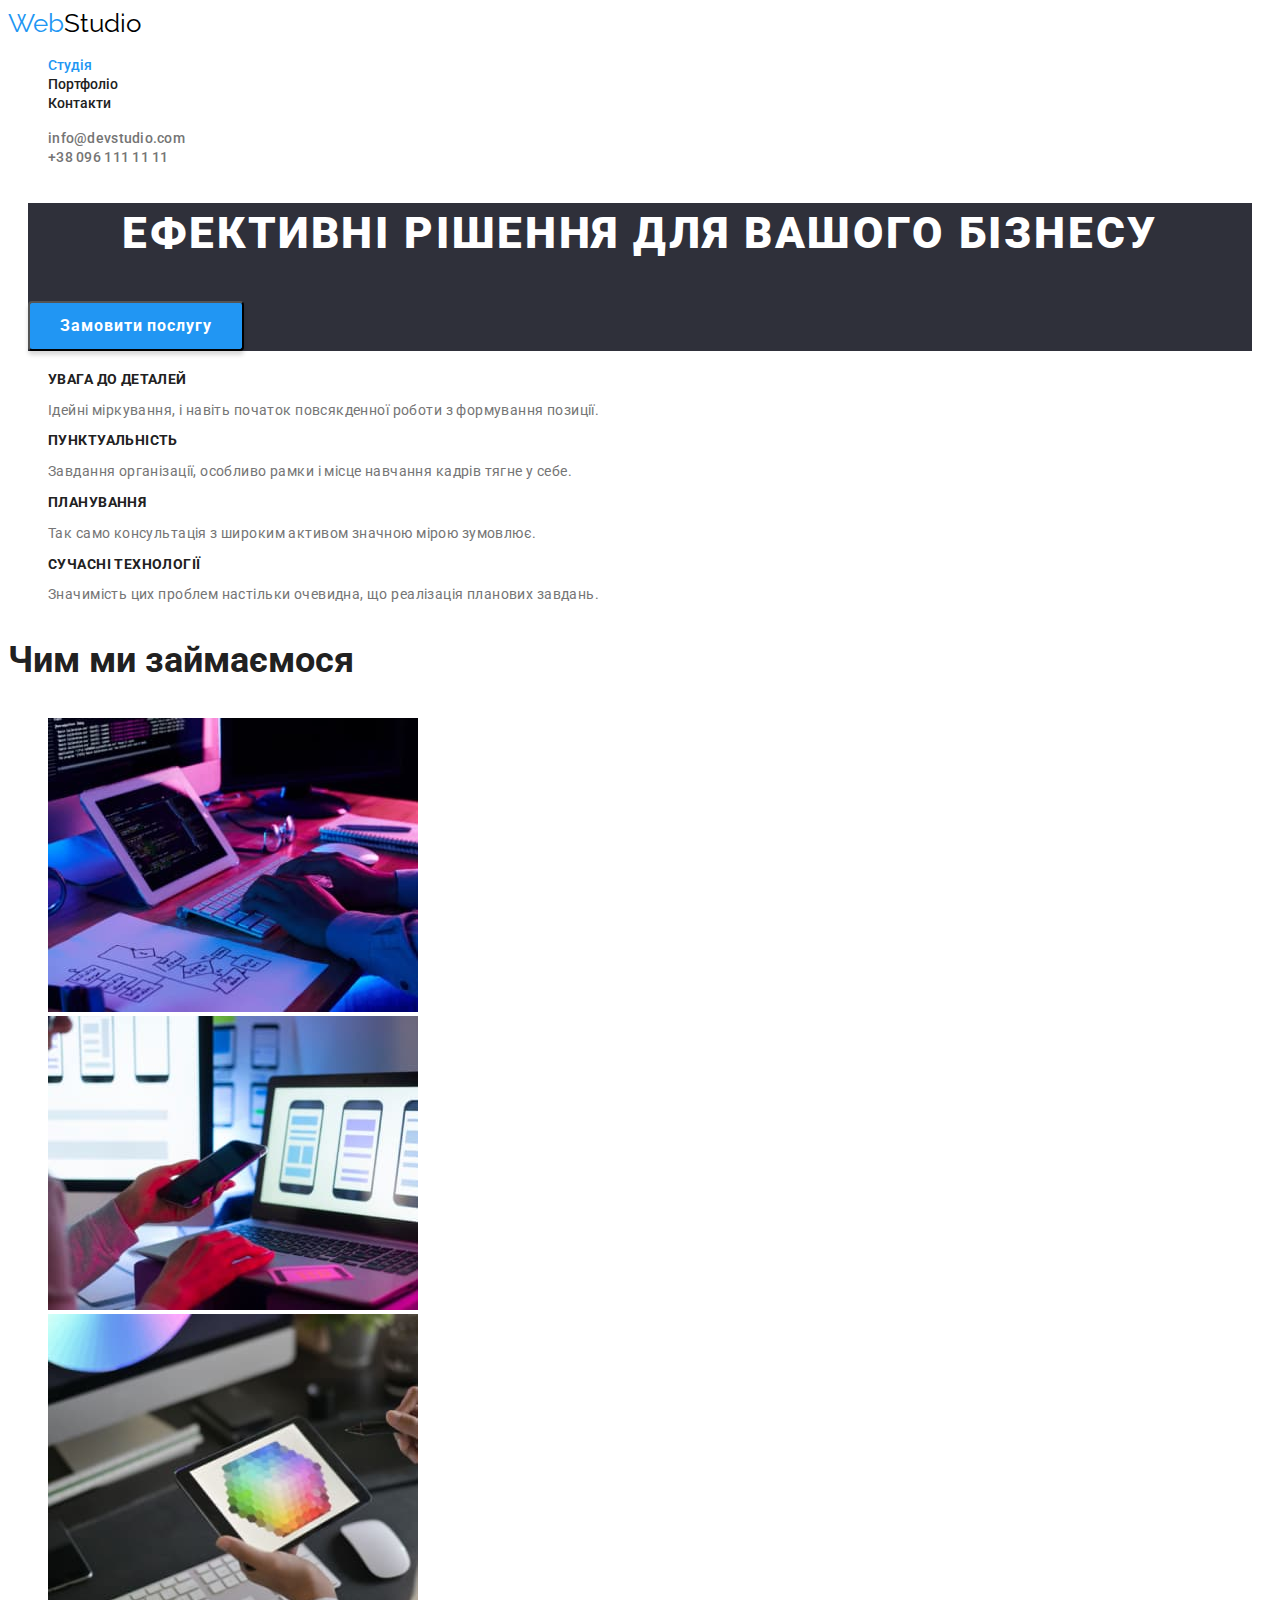
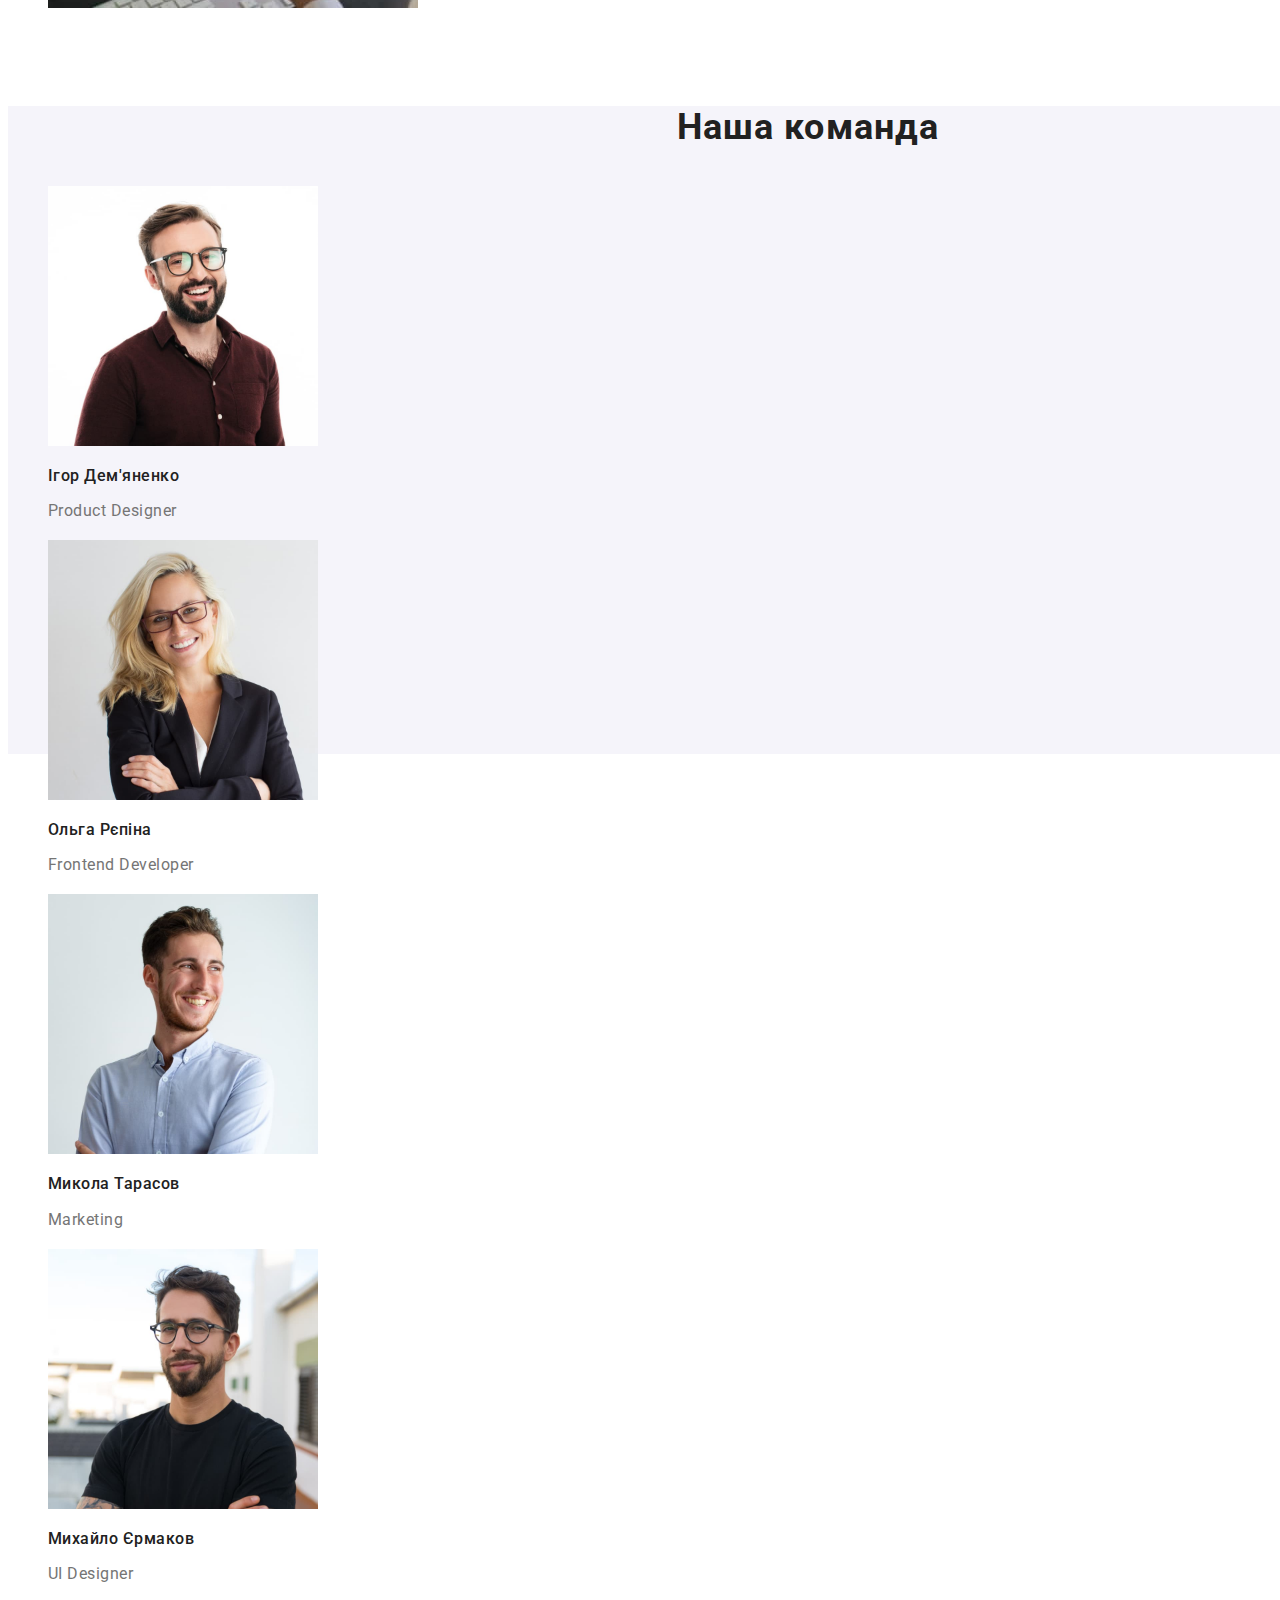
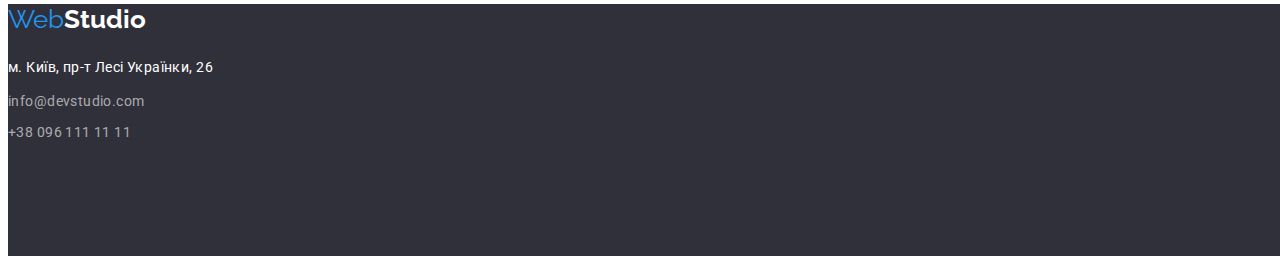
<file: index.html>
<!DOCTYPE html>
<html lang="uk">
<head>
    <meta charset="UTF-8">
    <meta http-equiv="X-UA-Compatible" content="IE=edge">
    <meta name="viewport" content="width=device-width, initial-scale=1.0">
    <title>WebStudio</title>
    <link rel="preconnect" href="https://fonts.googleapis.com">
    <link rel="preconnect" href="https://fonts.gstatic.com" crossorigin>
    <link
        href="https://fonts.googleapis.com/css2?family=Montserrat:wght@400;700&family=Raleway:wght@700&family=Roboto:wght@400;500;700;900&display=swap"
        rel="stylesheet">
    <link rel="stylesheet" href="./css/styles.css">
</head>
<body>
    <!-- Шапка -->
    <header>
        <nav>
            <a class="logo-link" href="/index.html">Web<span class="logo-header">Studio</span></a>
        <ul class="site-nav-list">
            <li ><a href="./index.html" class="link-current">Студія</a></li>
            <li><a href="./portfolio.html" class="link">Портфоліо</a></li>
            <li><a href="" class="link">Контакти</a></li>
            </ul>
        </nav>

        <ul>
            <li><a href="mailto:info@devstudio.com" class="link-adress">info@devstudio.com</a></li>
            <li><a href="tel:380961111111" class="link-adress">+38 096 111 11 11</a></li>
        </ul>
        
    </header>
<main>
    <!-- Блок Герой -->
    <section class="hero">
            <h2 class="hero-description">Ефективні рішення для вашого бізнесу</h2>
            <button type="button" class="hero-button">Замовити послугу</button>
    </section>
    
    <!-- Блок Списку -->
    <section class="section">
        <ul>
            <li>
                <h3 class="section-tittle">УВАГА ДО ДЕТАЛЕЙ</h3>
                <p class="section-description">Ідейні міркування, і навіть початок повсякденної роботи з формування позиції.</p>
            </li>

            <li>
                <h3 class="section-tittle">ПУНКТУАЛЬНІСТЬ</h3>
                <p class="section-description">Завдання організації, особливо рамки і місце навчання кадрів тягне у себе.</p>
            </li>

            <li>
                <h3 class="section-tittle">ПЛАНУВАННЯ</h3>
                <p class="section-description">Так само консультація з широким активом значною мірою зумовлює.</p>
            </li>

            <li>
                <h3 class="section-tittle">СУЧАСНІ ТЕХНОЛОГІЇ</h3>
                <p class="section-description">Значимість цих проблем настільки очевидна, що реалізація планових завдань.</p>
            </li>
        </ul>
    </section>

    <!-- Блок з Фото -->
    <section class="foto">
        <h3 class="tittle">Чим ми займаємося</h3>
        <ul>
            <li><img src="./images/imgone.jpg" width="370" alt="компютер"></li>
            <li><img src="./images/imgtwo.jpg" width="370" alt="ноутбук"></li>
            <li><img src="./images/imgthree.jpg" width="370" alt="планшет"></li>
        </ul>
    </section>

    <!-- Команда -->
    <section class="team">
        <h3 class="team-tittle">Наша команда</h3>
        <ul>
            <li><img src="./images/Product-Designer.jpg" width="270" alt="Продукт Дизайнер"><h3 class="team-name">Ігор Дем'яненко</h3> <p class="team-description">Product Designer</p> </li>
            <li><img src="./images/Frontend-Dev.jpg" width="270" alt="Фронтенд дев"><h3 class="team-name">Ольга Рєпіна</h3> <p class="team-description">Frontend Developer</p></li>
            <li><img src="./images/Marketing.jpg" width="270" alt="Маркетинг"><h3 class="team-name">Микола Тарасов</h3> <p class="team-description">Marketing</p></li>
            <li><img src="./images/UI-Designer.jpg" width="270" alt="Дизайнер"><h3 class="team-name">Михайло Єрмаков</h3> <p class="team-description">UI Designer</p></li>
        </ul>
    </section>
</main>
    <!-- Футер -->
    <footer class="footer">
        <a class="logo-link" href="/index.html">Web<span class="logo-footer">Studio</span></a>
        <address class="adress">
        м. Київ, пр-т Лесі Українки, 26
        </address>
        
        <address>
            <a href="mailto:info@devstudio.com"><p class="footer-adress">info@devstudio.com</p></a>
            <a href="tel:+380961111111"><p class="footer-adress">+38 096 111 11 11</p></a>
        </address>
    </footer>
</body>
</html>
</file>
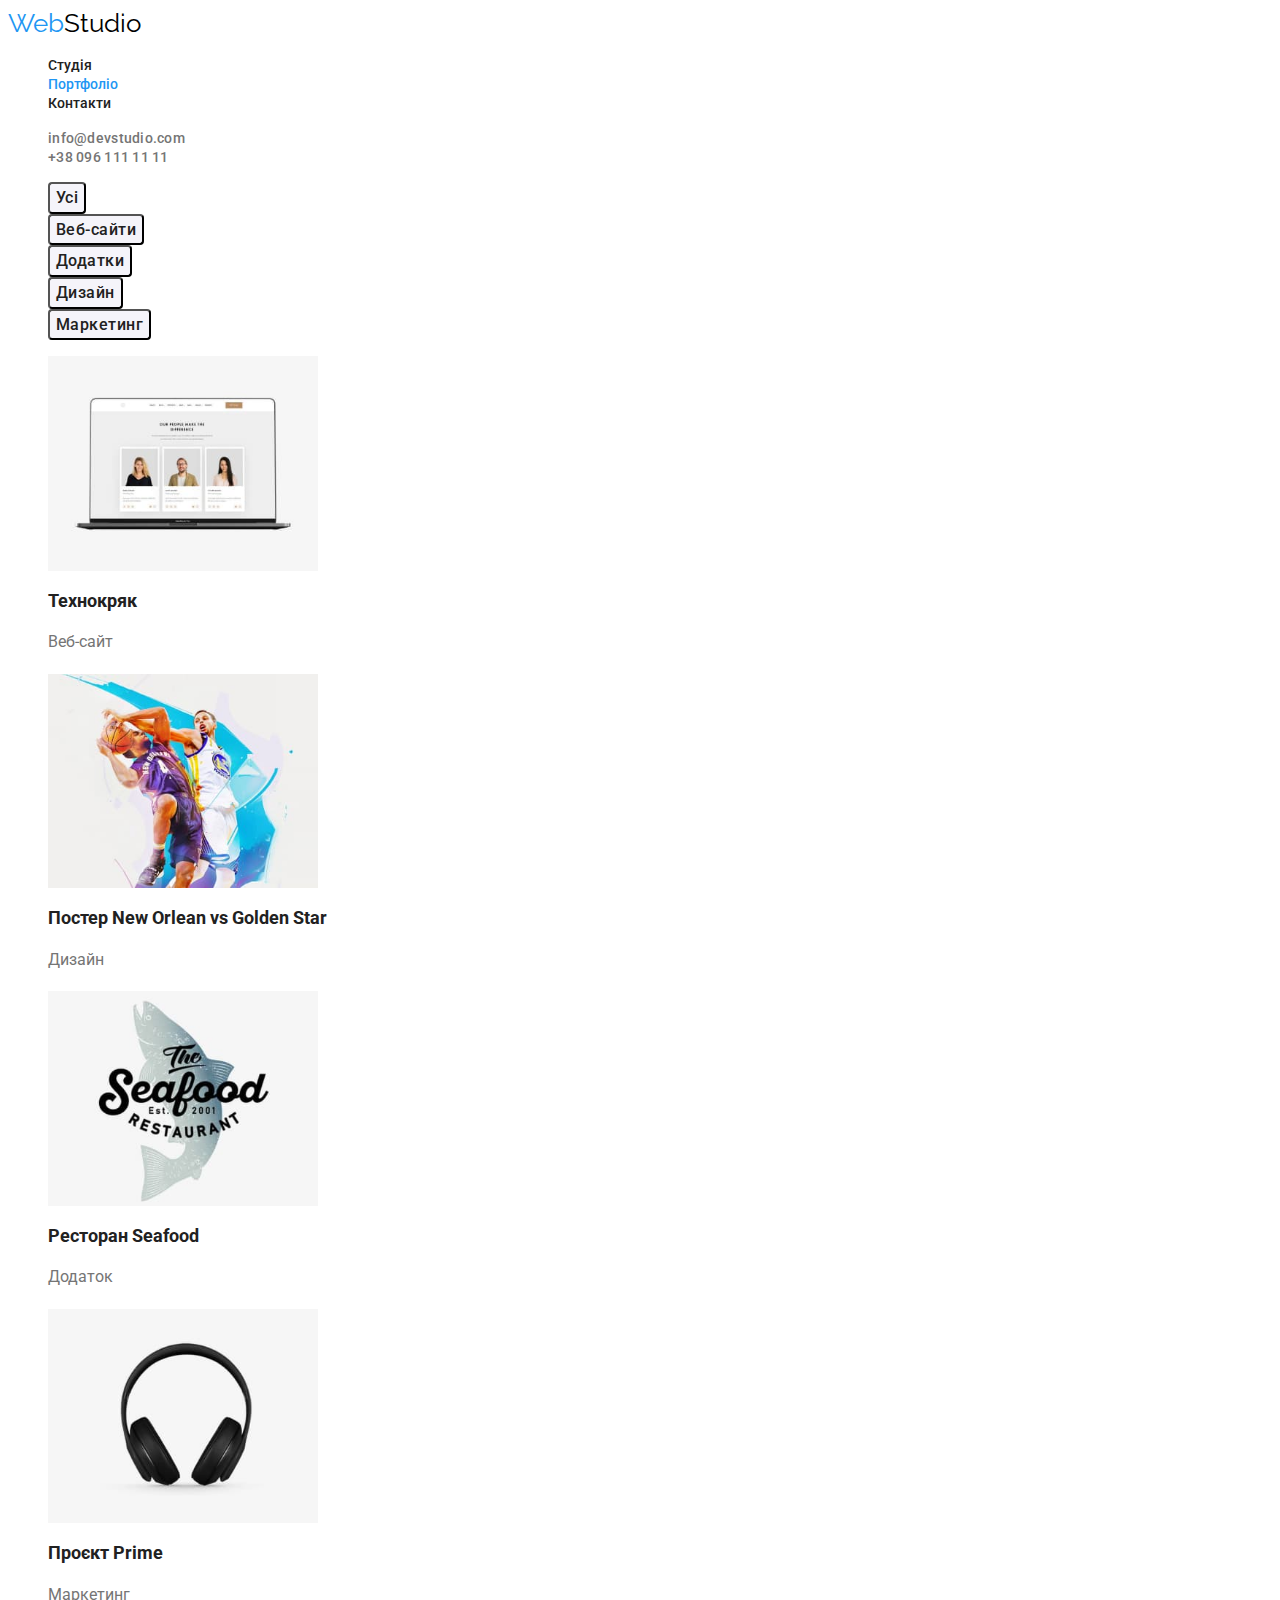
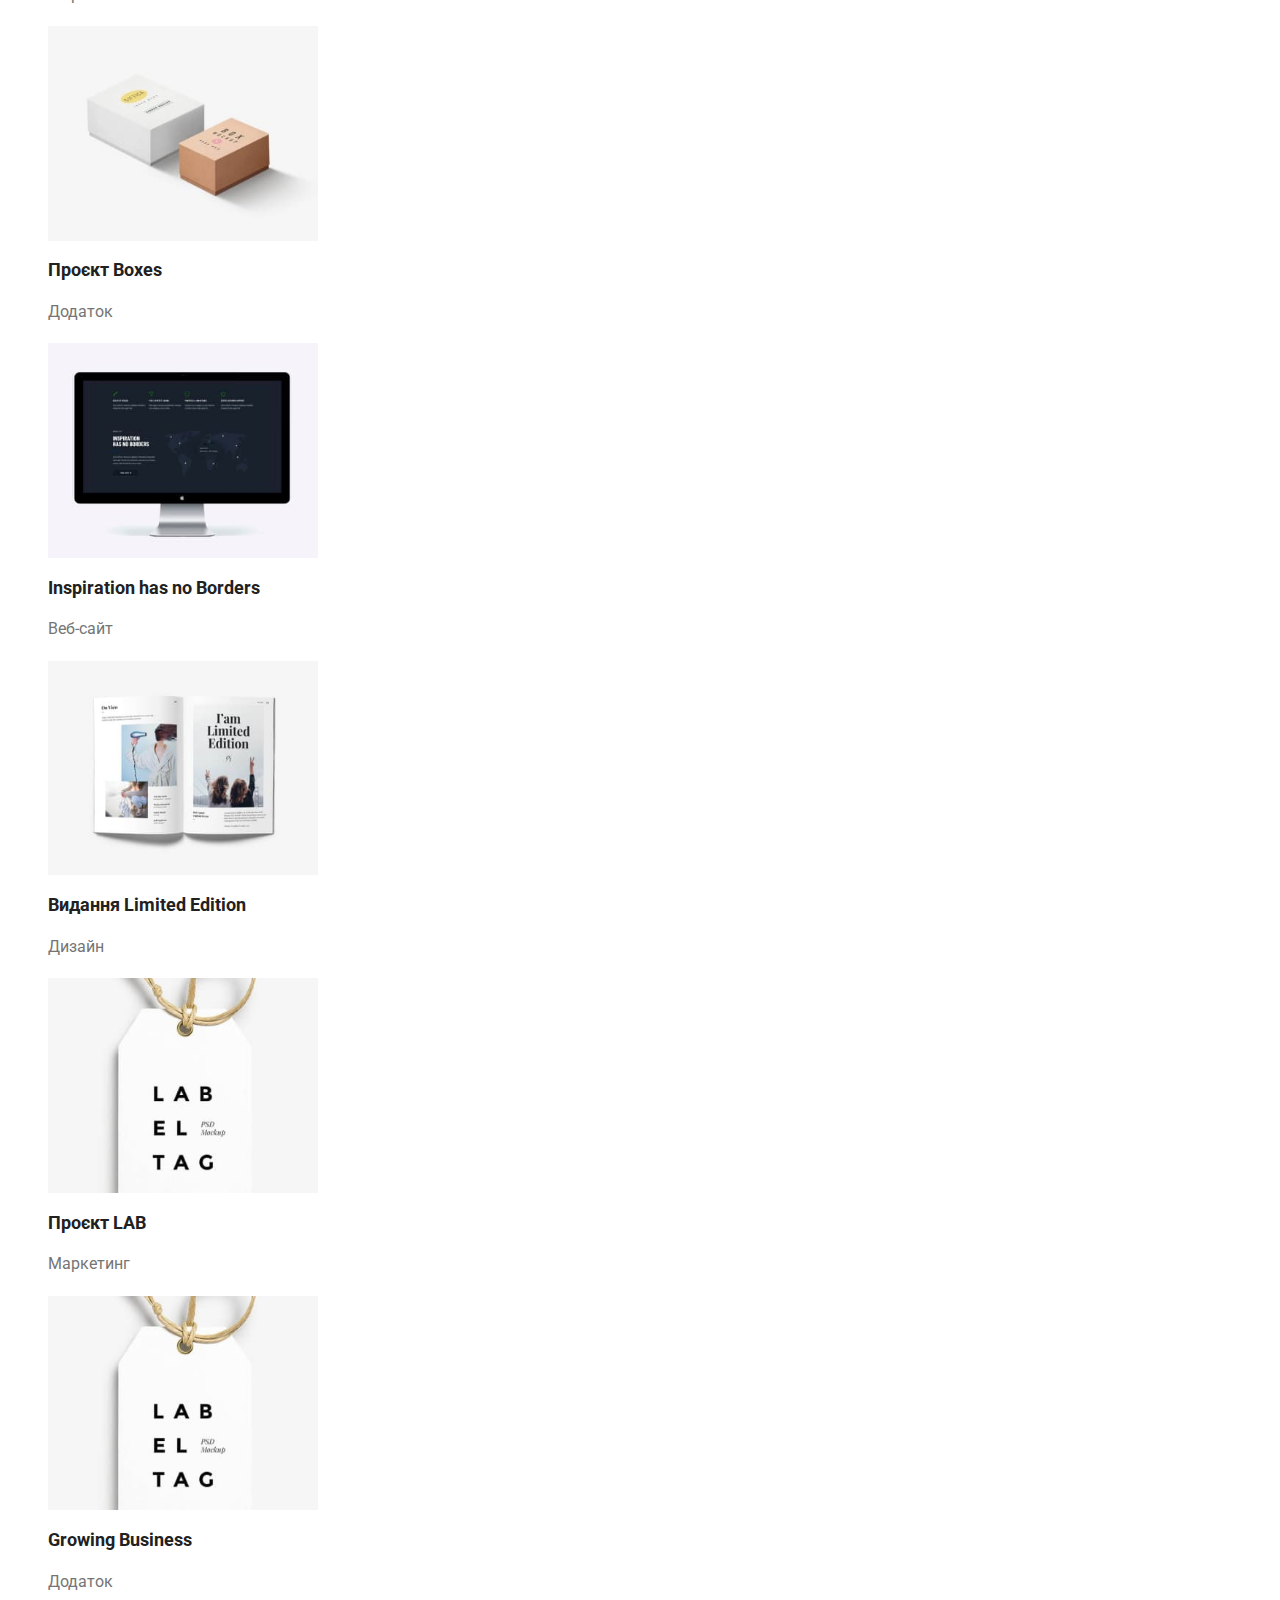
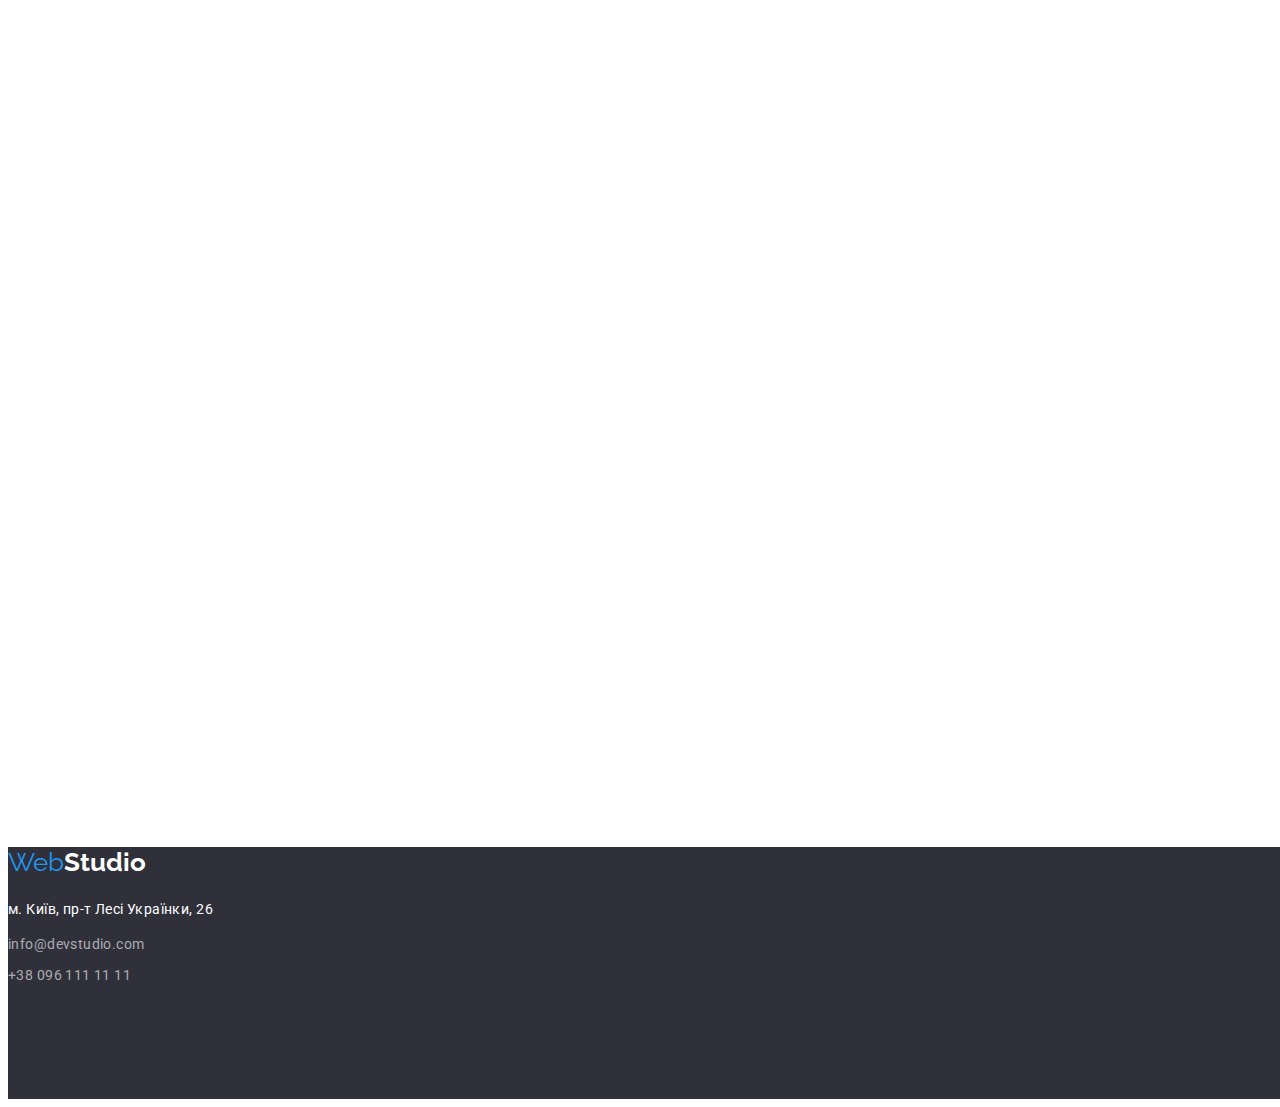
<file: portfolio.html>
<!DOCTYPE html>
<html lang="uk">

<head>
    <meta charset="UTF-8">
    <meta http-equiv="X-UA-Compatible" content="IE=edge">
    <meta name="viewport" content="width=device-width, initial-scale=1.0">
    <title>Портфоліо</title>
    <link rel="preconnect" href="https://fonts.googleapis.com">
    <link rel="preconnect" href="https://fonts.gstatic.com" crossorigin>
    <link
        href="https://fonts.googleapis.com/css2?family=Montserrat:wght@400;700&family=Raleway:wght@700&family=Roboto:wght@400;500;700;900&display=swap"
        rel="stylesheet">
    <link rel="stylesheet" href="./css/styles.css">
</head>

<body>
    <!-- Шапка -->
    <header>
        <nav>
            <a class="logo-link" href="/index.html">Web<span class="logo-header">Studio</span></a>
        <ul class="site-nav-list">
            <li ><a href="./index.html" class="link">Студія</a></li>
            <li><a href="./portfolio.html" class="link-current">Портфоліо</a></li>
            <li><a href="" class="link">Контакти</a></li>
            </ul>
        </nav>

        <ul>
            <li><a href="mailto:info@devstudio.com" class="link-adress">info@devstudio.com</a></li>
            <li><a href="tel:380961111111" class="link-adress">+38 096 111 11 11</a></li>
        </ul>
        
    </header>
    <main>
        <!-- Блок Нав -->
       <section class="section-nav">
        <ul>
           <li><button type="button" class="section-nav-button">Усі</bytton></li>
           <li><button type="button" class="section-nav-button">Веб-сайти</bytton></li>
           <li><button type="button" class="section-nav-button">Додатки</bytton></li>
           <li><button type="button" class="section-nav-button">Дизайн</bytton></li>
           <li><button type="button" class="section-nav-button">Маркетинг</bytton></li>
        </ul>
       
       <!-- Приклади робіт-->
    
            <ul class="section-example"> 
            <li><img src="./images/web-site.jpg" width="270" alt="Технокряк Вебсайт">
                <h2 class="section-example-tittle">Технокряк</h2>
                <p class="section-example-text">Веб-сайт</p>
            </li>
            <li><img src="./images/design.jpg" width="270" alt="Poster New Orlean vs Golden Star">
                <h2 class="section-example-tittle">Постер New Orlean vs Golden Star</h2>
                <p class="section-example-text">Дизайн</p>
            </li>
            <li><img src="./images/addition.jpg" width="270" alt="Ресторан Seafood">
                <h2 class="section-example-tittle">Ресторан Seafood</h2>
                <p class="section-example-text">Додаток</p>
            </li>
            <li><img src="./images/project-prime.jpg" width="270" alt="Проєкт Prime">
                <h2 class="section-example-tittle">Проєкт Prime</h2>
                <p class="section-example-text">Маркетинг</p>
            </li>
            <li><img src="./images/project-boxes.jpg" width="270" alt="Проєкт Boxes">
                <h2 class="section-example-tittle">Проєкт Boxes</h2>
                <p class="section-example-text">Додаток</p>
            </li>
            <li><img src="./images/Inspiration-has-no-Borders-site.jpg" width="270" alt="Web site Inspiration has no Borders">
                <h2 class="section-example-tittle">Inspiration has no Borders</h2>
                <p class="section-example-text">Веб-сайт</p>
            </li>
            <li><img src="./images/Limited-Edition-design.jpg" width="270" alt="Видання Limited Edition">
                <h2 class="section-example-tittle">Видання Limited Edition</h2>
                <p class="section-example-text">Дизайн</p>
            </li>
            <li><img src="./images/project-lab.jpg" width="270" alt="Проєкт LAB">
                <h2 class="section-example-tittle">Проєкт LAB</h2>
                <p class="section-example-text">Маркетинг</p>
            </li>
            <li><img src="./images/project-lab.jpg" width="270" alt="Growing Business">
                <h2 class="section-example-tittle">Growing Business</h2>
                <p class="section-example-text">Додаток</p>
            </li>
        </ul>
    </section>
    </main>
    <!-- Футер -->
    <footer class="footer">
        <a class="logo-link" href="/index.html">Web<span class="logo-footer">Studio</span></a>
        <address class="adress">
        м. Київ, пр-т Лесі Українки, 26
        </address>
        
        <address>
            <a href="mailto:info@devstudio.com"><p class="footer-adress">info@devstudio.com</p></a>
            <a href="tel:+380961111111"><p class="footer-adress">+38 096 111 11 11</p></a>
        </address>
    </footer>
</body>

</html>
</file>
<file: css/styles.css>
body {
background-color: #FFFFFF;
color: #212121;
font-style: normal;
font-weight: 400;
font-family: 'Roboto', 'Montserrat', 'Raleway', sans-serif;
}
ul {
    list-style: none;
}

:root {
    --primary-text-color: #212121;
    --secondary-text-color: #757575;
    --white-color: #FFFFFF;
    --accent-color: #2196F3;
    --secondary-back-color: #F5F5F5;
}
/* колір основного тексту #212121 */

/* колір другорядного тексту #757575 */

/* білий колір #FFFFFF */

/* акцент #2196F3 */

/* другорядний колір фону #F5F5F5 */

/* Шапка */
.logo-link{
    font-family: 'Raleway';
        font-style: normal;
        font-size: 26px;
        line-height: 1.2;
         color: #2196F3;
}

.logo-header {
    font-family: 'Raleway';
font-style: normal;
font-size: 26px;
line-height: 1.2;
color: #000;
}

 a{
    text-decoration: none;
}

.link-current {
    font-family: 'Roboto';
    font-style: normal;
    font-weight: 500;
    font-size: 14px;
    line-height: 1.15;
    color: #2196F3;
}

.link {
    font-family: 'Roboto';
    font-style: normal;
    font-weight: 500;
    font-size: 14px;
    line-height: 1.15;
    color: var(--primary-text-color);
}

.link-adress {
    font-family: 'Roboto';
    font-style: normal;
    font-weight: 500;
    font-size: 14px;
    line-height: 1.2;
    letter-spacing: 0.02em;
    
    color: #757575;
}

/* Блок Герой */
.hero {
    margin: 20px;
    background: #2F303A;
    
}
.hero-description {
        
    background: #2F303A;
    color: #FFFFFF;
    font-family: 'Roboto';
font-style: normal;
font-weight: 900;
font-size: 44px;
line-height: 1.4;
text-align: center;
letter-spacing: 0.06em;
text-transform: uppercase;
}

.hero-button {
    width: 216px;
    height: 50px;
    left: 692px;
    top: 430px;
    background: #2196F3;
    box-shadow: 0px 4px 4px rgba(0, 0, 0, 0.15);
border-radius: 4px;

    font-family: 'Roboto';
    font-style: normal;
    font-size: 16px;
    font-weight: 700;
    line-height: 1.9;
    letter-spacing: 0.06em;
    color: #FFFFFF;
}

/* < !-- Блок Списку --> */
.section-tittle {
    font-family: 'Roboto';
    font-style: normal;
    font-size: 14px;
    line-height: 1.2;
    letter-spacing: 0.03em;
    text-transform: uppercase;
    
    color: #212121;
    
}

.section-description {
   
    font-family: 'Roboto';
font-style: normal;
font-size: 14px;
line-height: 1.2;
/* or 171% */

letter-spacing: 0.03em;

color: #757575;  
       }

/* Блок з Фото */

.foto .tittle {
   
        font-size: 36px;
        line-height: 1.2;
}
/* < !-- Команда --> */
.team {
    margin-top: 94px;
    width: 1600px;
height: 648px;
left: 0px;
top: 1446px;
background: #F5F4FA;
}

.team-tittle {
    font-family: 'Roboto';
    font-style: normal;
    font-size: 36px;
    line-height: 1.2;
    text-align: center;
    letter-spacing: 0.03em;
    
    color: #212121;
}

.team-name {
    font-family: 'Roboto';
    font-style: normal;
    font-weight: 500;
    font-size: 16px;
    line-height: 1.2;
    letter-spacing: 0.03em;
    
    color: #212121;
    
        
}

    .team-description {
        font-family: 'Roboto';
        font-style: normal;
        font-size: 16px;
        line-height: 1.2;
        letter-spacing: 0.03em;
        color: #757575;
        margin-bottom: 20px;
    }

/* Футер */
.footer {
    margin-top: 850px;
    width: 1600px;
    height: 252px;
    left: 0px;
    top: 2094px;
    color: #FFFFFF;
    background: #2F303A;

   }
.adress {
    margin-top: 20px;
    font-family: 'Roboto';
font-style: normal;
font-size: 14px;
line-height: 1.7;
letter-spacing: 0.03em;
color: #FFFFFF;
}
.footer-adress {
    margin-top: 9px
    font-family: 'Roboto';
font-style: normal;
font-size: 14px;
line-height: 1.2;
letter-spacing: 0.03em;

color: rgba(255, 255, 255, 0.6);
}   
.logo-footer {
    font-family: 'Raleway';
font-style: normal;
font-weight: 700;
font-size: 26px;
line-height: 1.2;
color: #FFF;
}
/* Портфоліо Блок Нав */


.section-nav-button {
cursor: pointer;   
background-color:  #F5F4FA;
border-radius: 4px;

font-family: 'Roboto';
font-style: normal;
font-weight: 500;
font-size: 16px;
line-height: 1.6;
text-align: center;
letter-spacing: 0.03em;

color: #212121;
} 

.section-nav-button:hover {
    background-color: var(--accent-color);
    color: var(--white-color);
}


/* Приклади Робіт */

.section-example-tittle {
     
        font-weight: 700;
        font-size: 18px;
        line-height: 1.2;
          
        
    
        color: #212121;
}

.section-example-text 

{font-family: 'Roboto';
font-style: normal;
font-weight: 400;
font-size: 16px;
line-height: 1.9;
color: #757575;
}




.link:hover {
color: var(--accent-color)
}

.link:focus {
    color: var(--accent-color);
}

.link:active {
    color: var(--accent-color)
}

.link-current:hover {
    color:var(--accent-color)
}

.link-current:focus {
    color: var(--accent-color);
}

.link-current:active {
    color:var(--accent-color)
}
</file>
